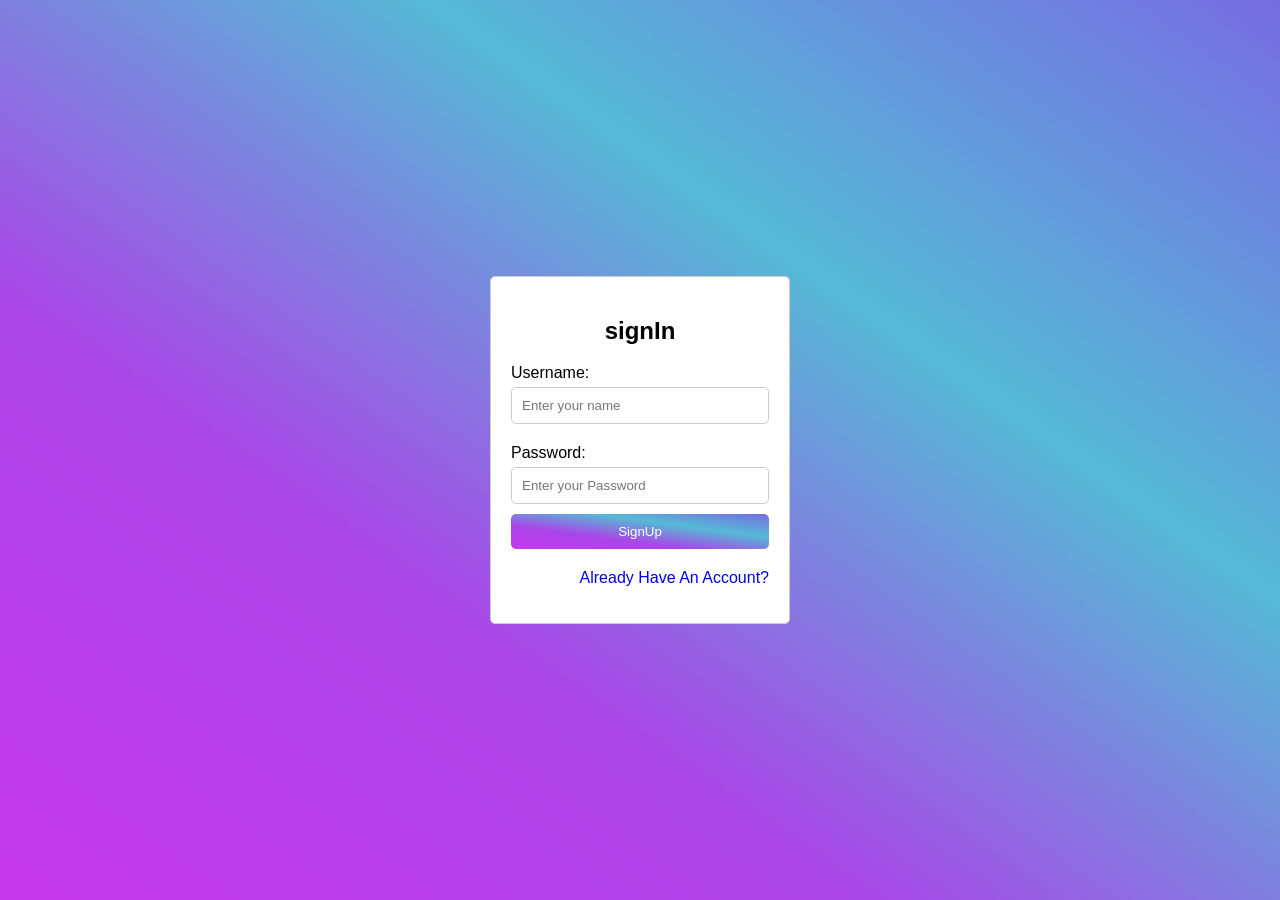
<file: index.html>
<!DOCTYPE html>
<html lang="en">
<head>
    <meta charset="UTF-8">
    <meta name="viewport" content="width=device-width, initial-scale=1.0">
    <title>SignUp</title>
    <link rel="stylesheet" href="styles/login.css">
</head>
<body>
    <div class="login-container">
        <h2>signIn</h2>
        <form id="sign-up-form">
            <div class="form-group">
                <label for="username">Username:</label>
                <input type="text" placeholder="Enter your name" id="username" name="username" required>
            </div>
            <div class="form-group">
                <label for="username">Password:</label>
                <input type="password" placeholder="Enter your Password" id="Password" name="Password" required>
                  <button type="submit">SignUp</button>
            </div>
        </form>
        <p id="error-message"></p>
        <p class="already-have-account"><a href="login.html">Already Have An Account?</a></p>

    </div>
    <script src="script/signUp.js"></script>
</body>
</html>
</file>
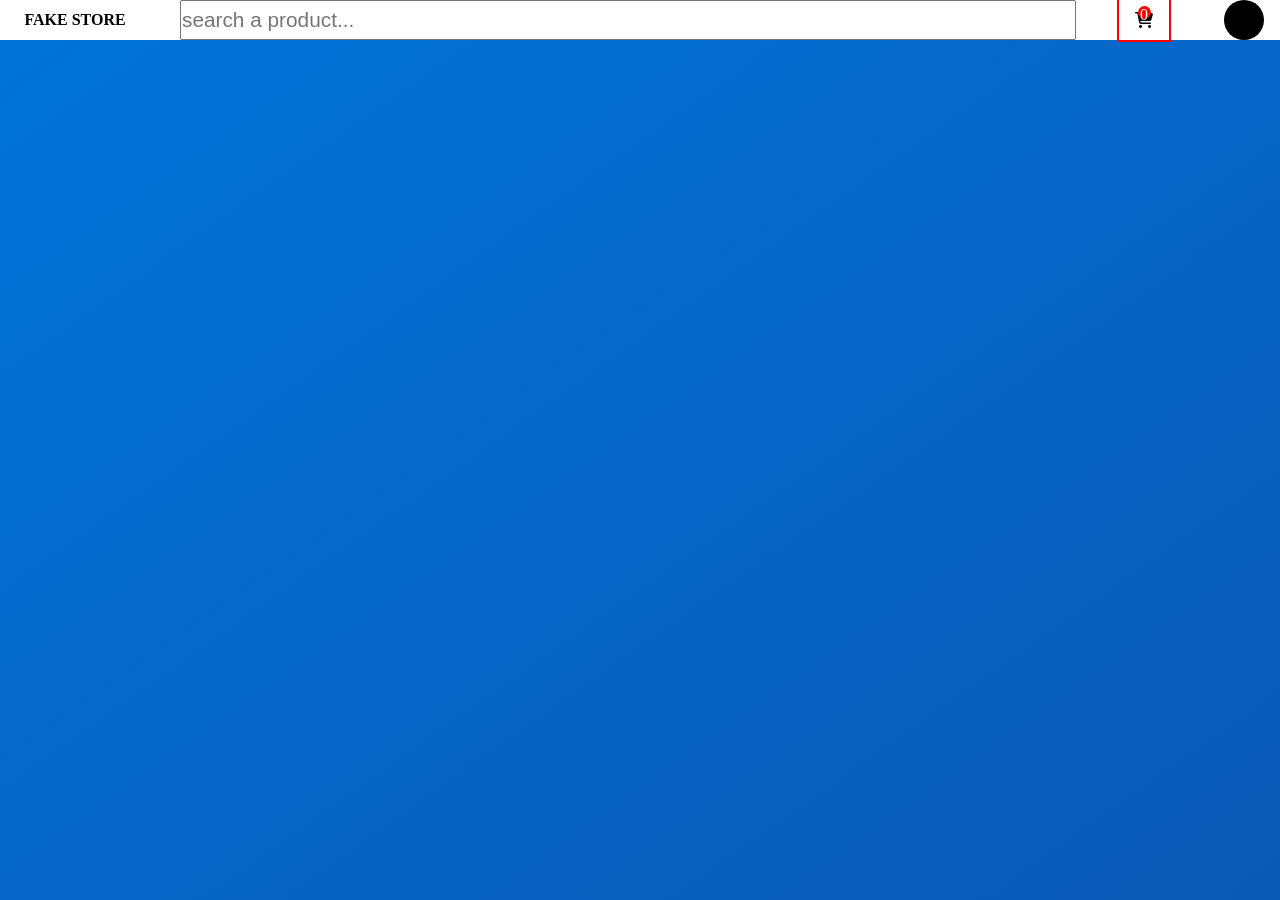
<file: home.html>
<!DOCTYPE html>
<html lang="en">
<head>
    <meta charset="UTF-8">
    <meta name="viewport" content="width=device-width, initial-scale=1.0"> 
    <link rel="stylesheet" href="https://cdnjs.cloudflare.com/ajax/libs/font-awesome/6.5.1/css/all.min.css"
    integrity="sha512-DTOQO9RWCH3ppGqcWaEA1BIZOC6xxalwEsw9c2QQeAIftl+Vegovlnee1c9QX4TctnWMn13TZye+giMm8e2LwA=="
    crossorigin="anonymous" referrerpolicy="no-referrer" />
    <title>Home</title>
    <link rel="stylesheet" href="styles/home.css">
</head>
<body>
    <!-- <div class="center " id="js-name"></div> -->
  <!--  <h1>E-commerce Website with Async/Await Syntax</h1>
    <div id="articles-list"></div> -->
    <!-- <button onclick="addTo()"></button> -->
   <header>
    <nav class="nav flex">
        <div class="logo">FAKE STORE</div>
        <input type="text" placeholder="search a product..." class="search-Button">
        <li class="cart">
            <i class="fa-solid fa-cart-shopping"></i>
            <p id="addToCart">0</p>
        </li>
         <div class="round" id="js-circle"></div>
         
    </nav>
   </header>
   <main>
    <div id="articles-list" class="articles-container"></div>
   </main>




    <script>
        // const display = document.getElementById('js-name');
        const circle = document.getElementById('js-circle')

         var user= localStorage.getItem('loggedUser')
        //  console.log(user)
        // display.innerHTML = `<h3> welxome ${user}</h3>`
        circle.innerText = user.split('')[0];
        
      
        
    </script>
    <script src="script/home.js"></script>
</body>
</html>
</file>
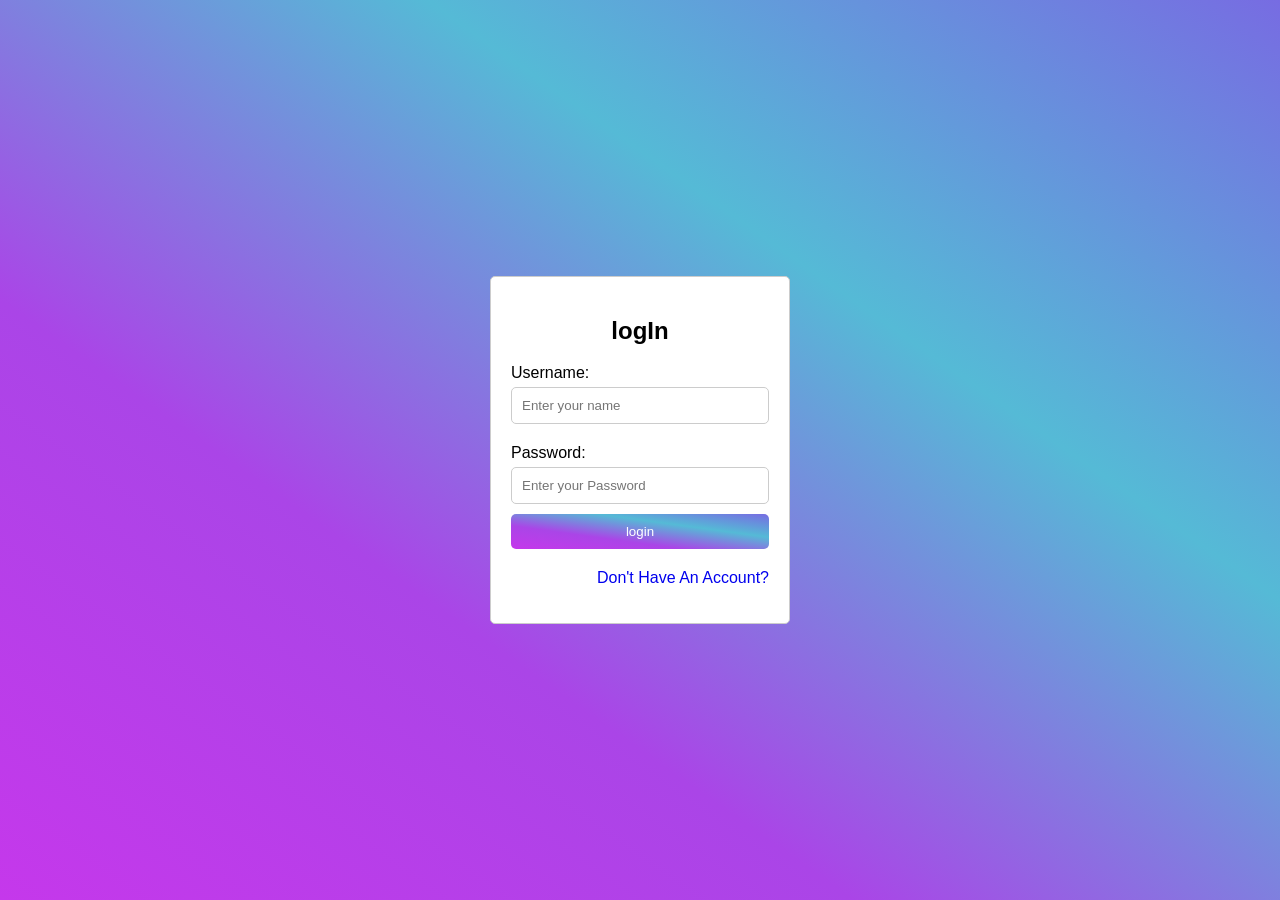
<file: login.html>
<!DOCTYPE html>
<html lang="en">
<head>
    <meta charset="UTF-8">
    <meta name="viewport" content="width=device-width, initial-scale=1.0">
    <title>login</title>
    <link rel="stylesheet" href="styles/login.css">
</head>
<body>
    <div class="login-container">
        <h2>logIn</h2>
        <form id="login-form">
            <div class="form-group">
                <label for="username">Username:</label>
                <input type="text" placeholder="Enter your name" id="username" name="username" required>
            </div>
            <div class="form-group">
                <label for="username">Password:</label>
                <input type="password" placeholder="Enter your Password" id="Password" name="Password" required>
                  <button type="submit">login</button>
            </div>
        </form>
        <p id="error-message"></p>
        <p class="dont-have-account"><a href="./index.html">Don't Have An Account?</a></p>
    </div>
    <script src="script/login.js"></script>
</body>
</html>
</file>
<file: styles/login.css>
*{
    box-sizing: border-box;
    text-decoration: none;
}
body{
    font-family: Arial, Helvetica, sans-serif;
    display: flex;
    justify-content: center;
    align-items: center;
    height: 100vh;
    margin: 0;
    background: linear-gradient(to bottom left, #776CE2,#55BAD6,#AA45E7,#C538EB);

}

.login-container{
    width: 300px;
    padding: 20px ;
    border: 1px solid #ccc;
    border-radius: 5px;
    background-color: #fff;
}
.login-container h2{
    text-align: center;
}

.form-group{
    margin-bottom: 20px
}
label{
    display: block;
    margin-bottom: 5px;

}
input{
    width: 100%;
    padding: 10px;
    border: 1px solid #ccc;
    border-radius: 5px;
}
button{
    width: 100%;
    padding: 10px;
    background: linear-gradient(to bottom left, #776CE2,#55BAD6,#AA45E7,#C538EB);
    color: #fff;
    border:none;
    margin-top: 10px;
    border-radius: 5px;
    transition: 3s;
    cursor: pointer;
}
button:hover{
    background: linear-gradient(to bottom right, #776CE2,#56b7d1,#a665ce,#9b49b1);
}
#error-message{
    color: red;
    margin-top: 10px;
}
.dont-have-account,
.already-have-account{
    text-align: right;
}
</file>
<file: styles/home.css>
*{
    box-sizing: border-box;
    margin: 0;
    padding: 0;
}
.flex{
    display: flex;
}
.logo{
    width: 150px;
    height: 40px;
    /* background-color: black; */
    margin-right: 30px;
    display: grid;
    place-items: center;
    font-weight: 800;

}
.search-Button{
    width: 70%;
    /* margin: auto; */
    /* margin-right: ; */
    height: 100%;
    font-size: 1.3rem;
    /* align-content: stretch; */
}
.cart{
    outline: 2px solid red;
    margin-left: 43px;
    display: grid;
    place-items: center;
    position: relative;
    width: 50px;
}
.cart p{
    position: absolute;
    width: 13px;
    height: 13px;
    border-radius: 50%;
    top: 0.4rem;
    background-color: red;
    display: grid;
    place-items: center;
    color: #fff;
}
body{
    background: linear-gradient(to bottom right, #0074D9,#0B59B6);
    /* display: flex;
    justify-content: center;
    align-items: center; */
    height: 100vh;
    position: relative;
}
.nav{
    width: 100%;
    background-color: #fff;
    height: 40px;
}
.center{
    background-color: #fff;
    width: 300px;
    text-align: center;


}
.round{
    width: 40px;
    height: 40px;
    border-radius: 50%;
    background-color: black;
    color: #fff;
    display: grid;
    place-items: center;
    position: absolute;
    top: 0;
    right: 1rem;
}
.articles-container{
    width: 90%;
    /* background-color: ; */
    margin-top: 2rem;
    margin: auto;
    display: grid;
    gap: 2rem;
    grid-template-columns: repeat(auto-fill , minmax(250px,1fr));
}
.articles-container div{
    overflow: hidden;
}
.articles-container img{
    width: 100%;
    height: 70%;
    border-radius: 5px;
    transition: .3s;
}
.articles-container img:hover{
    transform: scale(1.04);
}

.articles-container button{
    background: linear-gradient(to bottom left, #776CE2,#55BAD6,#AA45E7,#C538EB);
    width: 70%;
    padding: 8px;
    border-radius: 8px;
}
</file>
